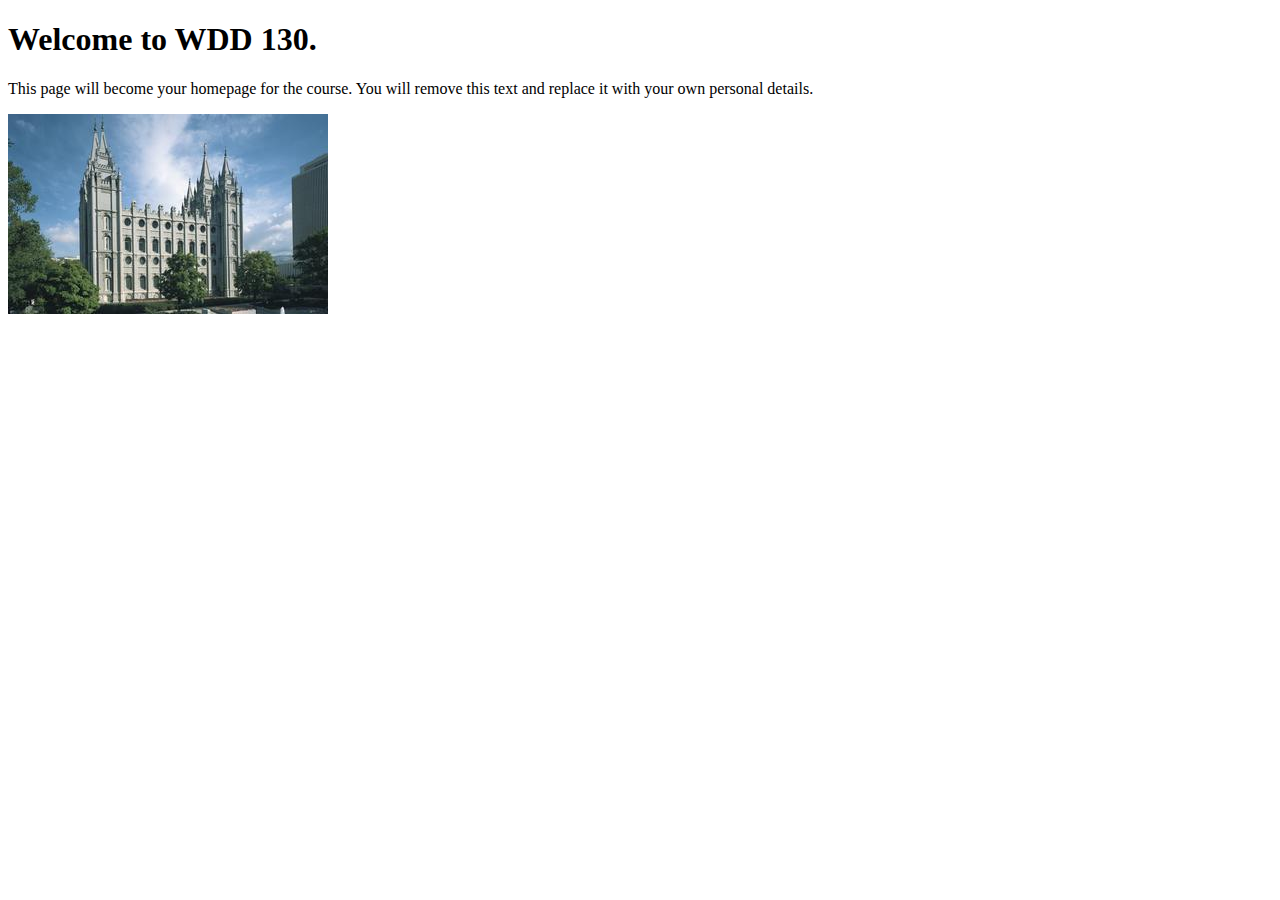
<file: index.html>
<!DOCTYPE html>
<html lang="en">
<head>
    <meta charset="UTF-8">
    <meta name="viewport" content="width=device-width, initial-scale=1.0">
    <title>WDD 130 | Personal Homepage</title>
</head>
<body>
    <h1>Welcome to WDD 130.</h1>
    <p>This page will become your homepage for the course. You will remove this text and replace it with your own personal details.</p>

    <img src="images/salt-lake-temple.jpg" alt="The Salt Lake Temple.">
</body>
</html>
</file>
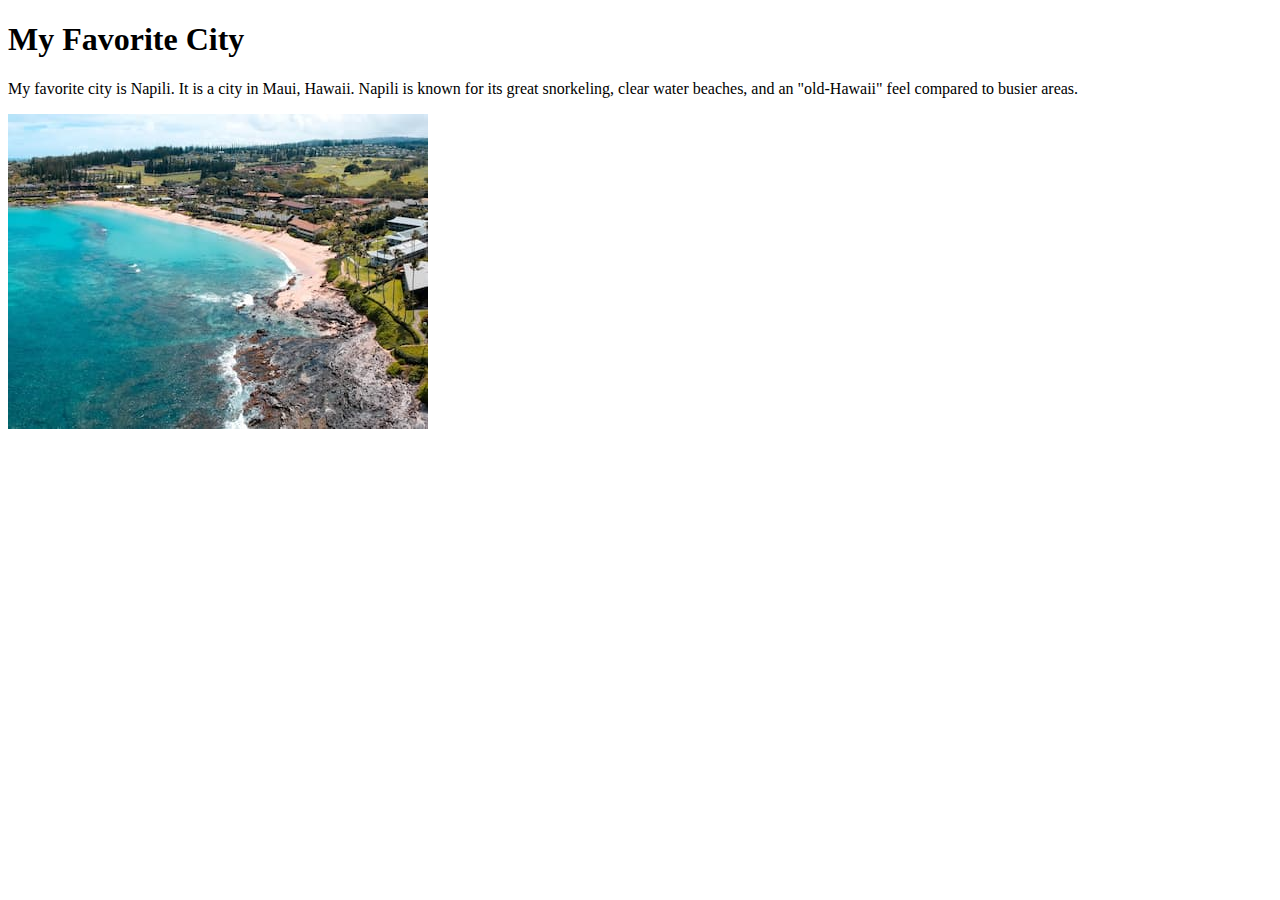
<file: week01/index.html>
<!DOCTYPE html>
<html lang="en">

<head>
    <meta charset="UTF-8">
    <meta name="viewport" content="width=device-width, initial-scale=1.0">
    <title>Scott Smith WDD 130</title>
</head>

<body>
    <h1>My Favorite City</h1>
    <p>My favorite city is Napili. It is a city in Maui, Hawaii. Napili is known for its great
        snorkeling, clear water beaches, and an "old-Hawaii" feel compared to busier areas.</p>
    <img src="./images/napilishores.jpg" alt="Napili shores">
</body>

</html>
</file>
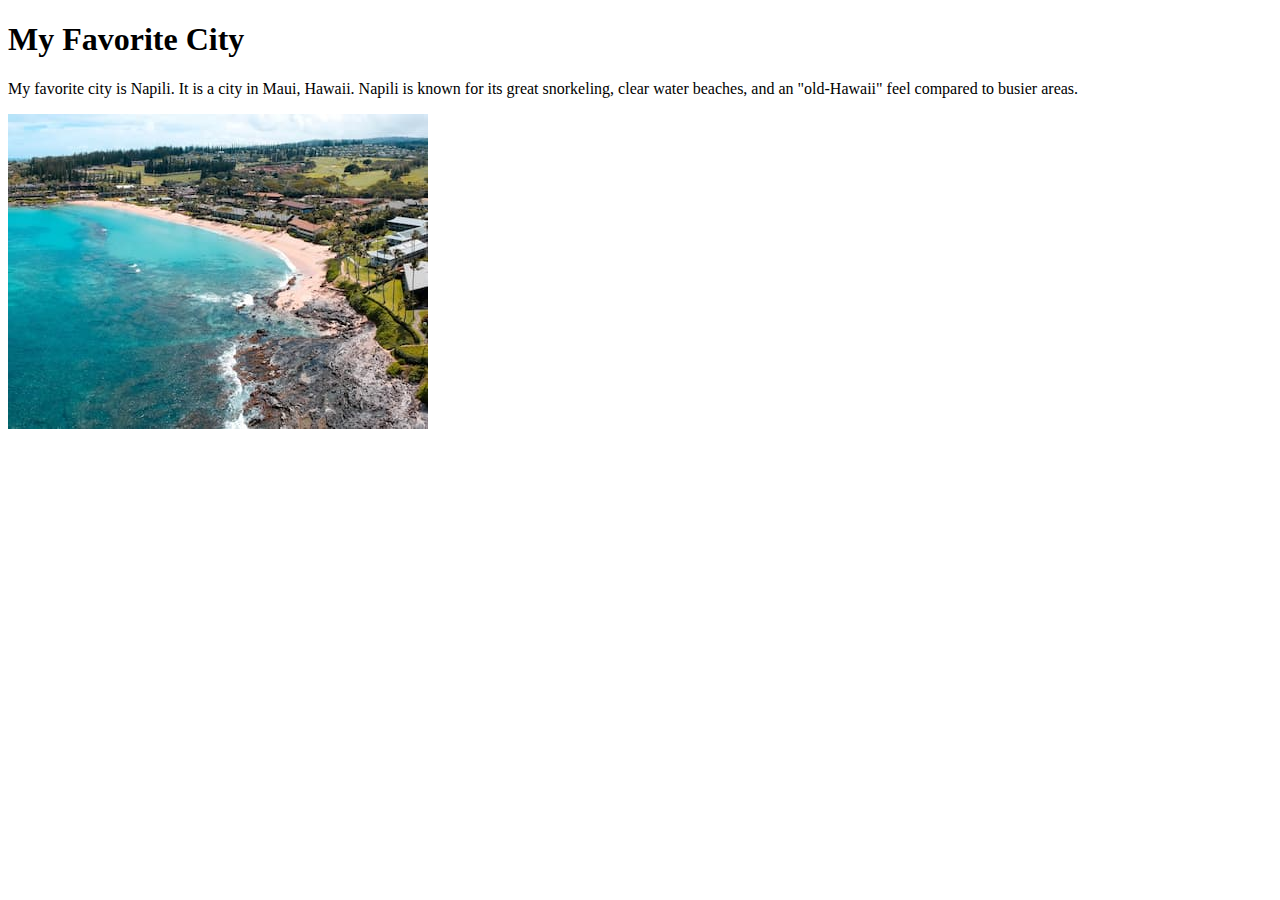
<file: week01/favorite-city.html>
<!DOCTYPE html>
<html lang="en">

<head>
    <meta charset="UTF-8">
    <meta name="viewport" content="width=device-width, initial-scale=1.0">
    <title>Favorite City - Scott Smith</title>
</head>

<body>
    <h1>My Favorite City</h1>
    <p>My favorite city is Napili. It is a city in Maui, Hawaii. Napili is known for its great
        snorkeling, clear water beaches, and an "old-Hawaii" feel compared to busier areas.</p>
    <img src="./images/napilishores.jpg" alt="Napili shores">
</body>

</html>
</file>
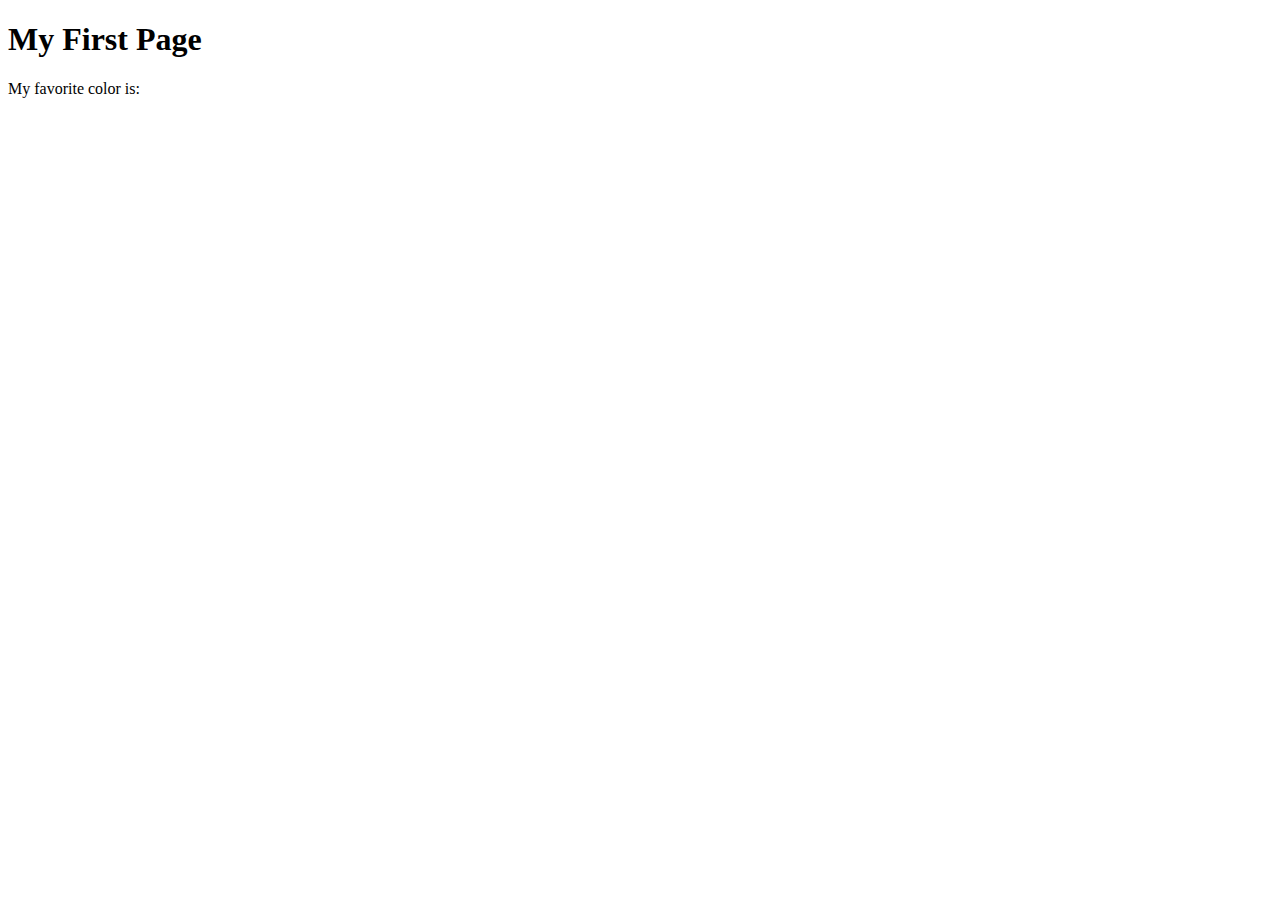
<file: week01/first-page.html>
<!DOCTYPE html>
<html lang="en">
<head>
    <meta charset="UTF-8">
    <meta name="viewport" content="width=device-width, initial-scale=1.0">
    <title>My First Page</title>
</head>
<body>
    <h1>My First Page</h1>
    <p>My favorite color is: </p>
</body>
</html>
</file>
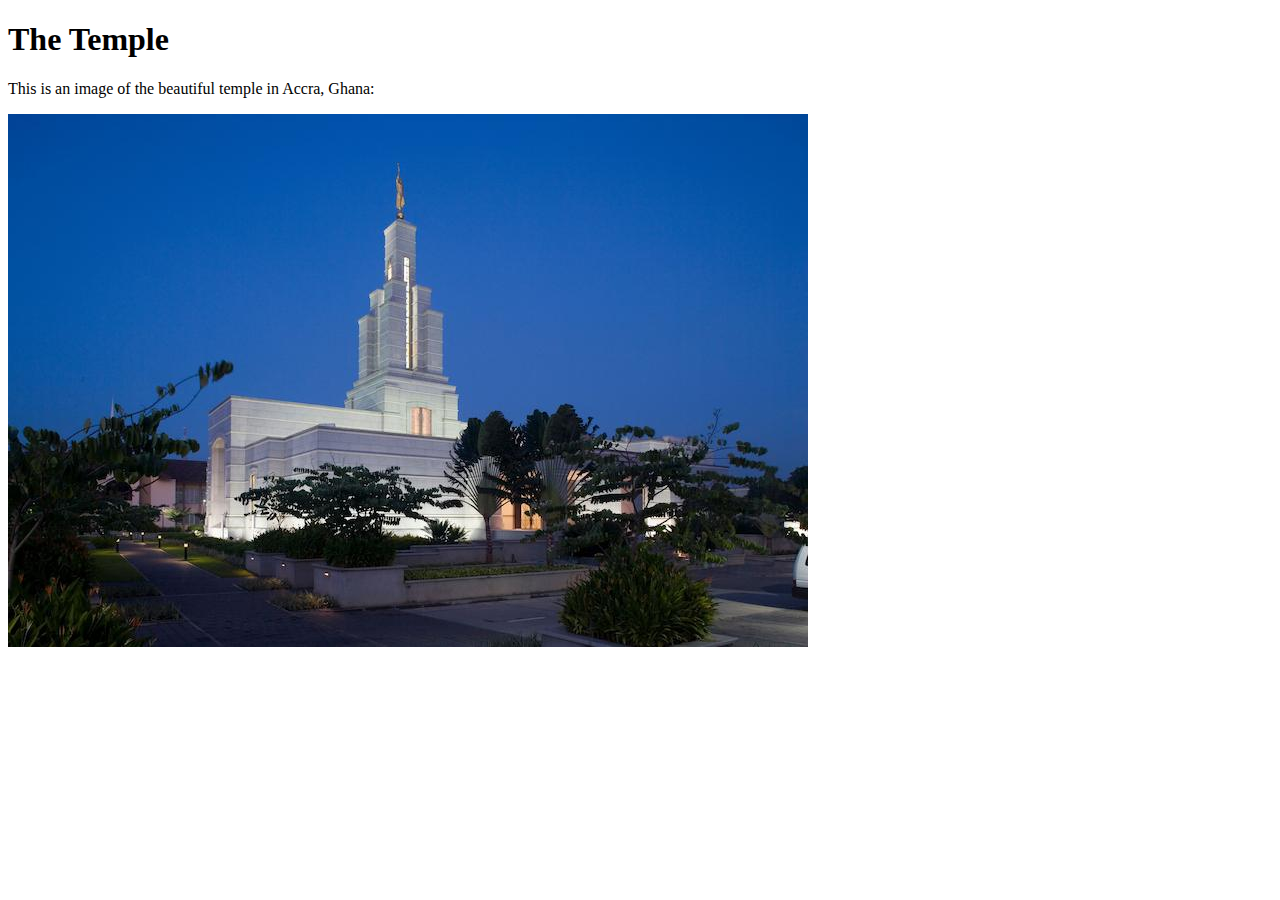
<file: week01/images-solution.html>
<!DOCTYPE html>
<html lang="en">
<head>
    <meta charset="UTF-8">
    <meta name="viewport" content="width=device-width, initial-scale=1.0">
    <title>Temple Image</title>
</head>
<body>
    <h1>The Temple</h1>
    <p>This is an image of the beautiful temple in Accra, Ghana:</p>
    <img src="images/temple-small.jpg" alt="The Accra Ghana Temple">
    
</body>
</html>
</file>
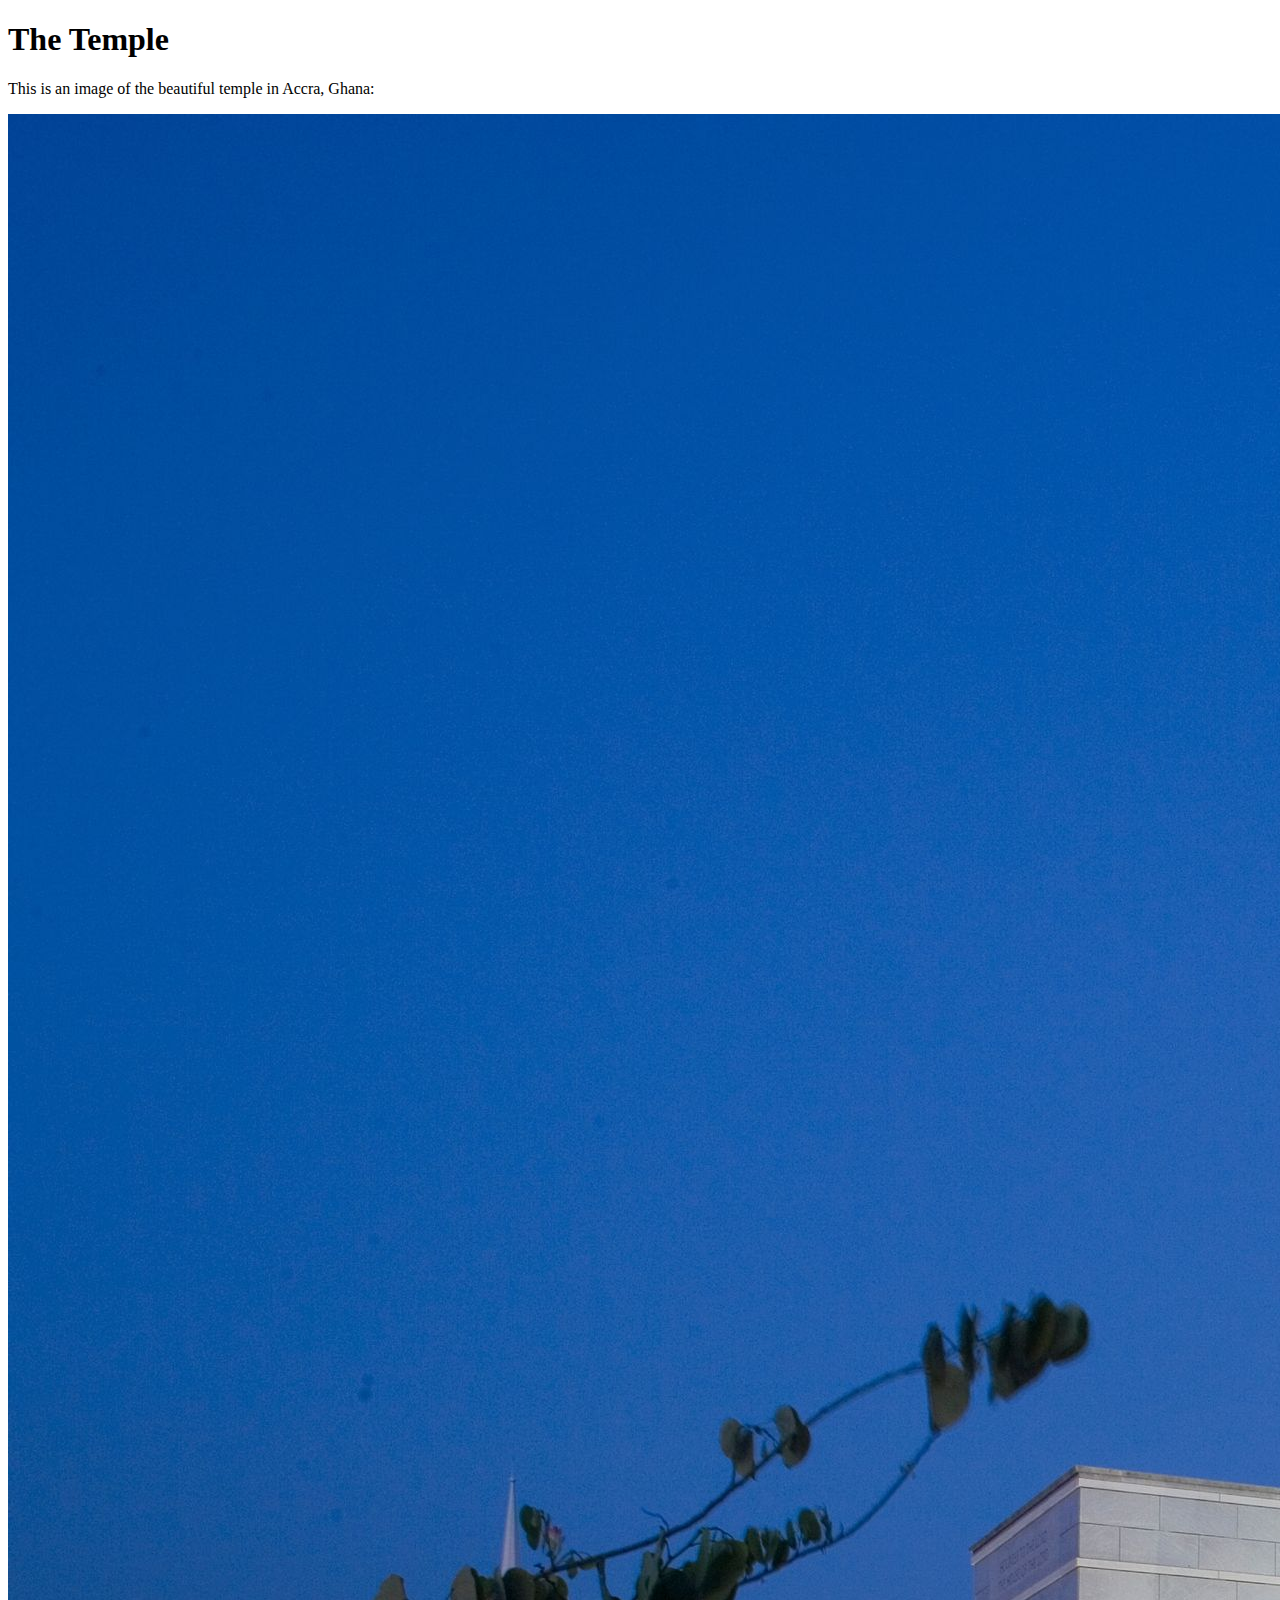
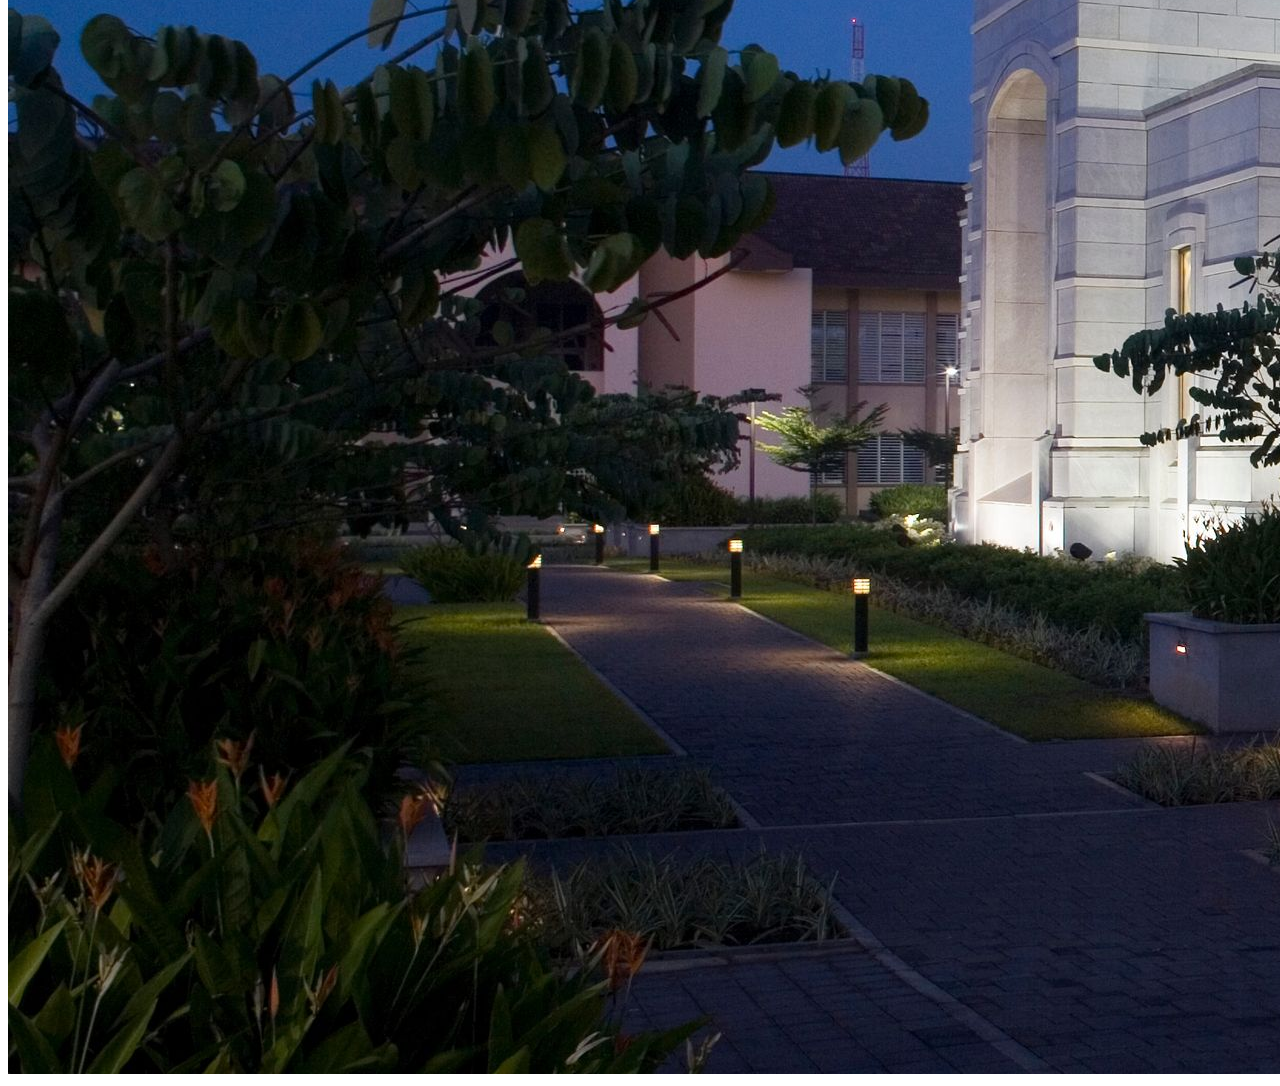
<file: week01/images.html>
<!DOCTYPE html>
<html lang="en">
<head>
    <meta charset="UTF-8">
    <meta name="viewport" content="width=device-width, initial-scale=1.0">
    <title>Temple Image</title>
</head>
<body>
    <h1>The Temple</h1>
    <p>This is an image of the beautiful temple in Accra, Ghana:</p>
    <img src="images/temple-large.jpeg" alt="The Accra Ghana Temple">
    
</body>
</html>
</file>
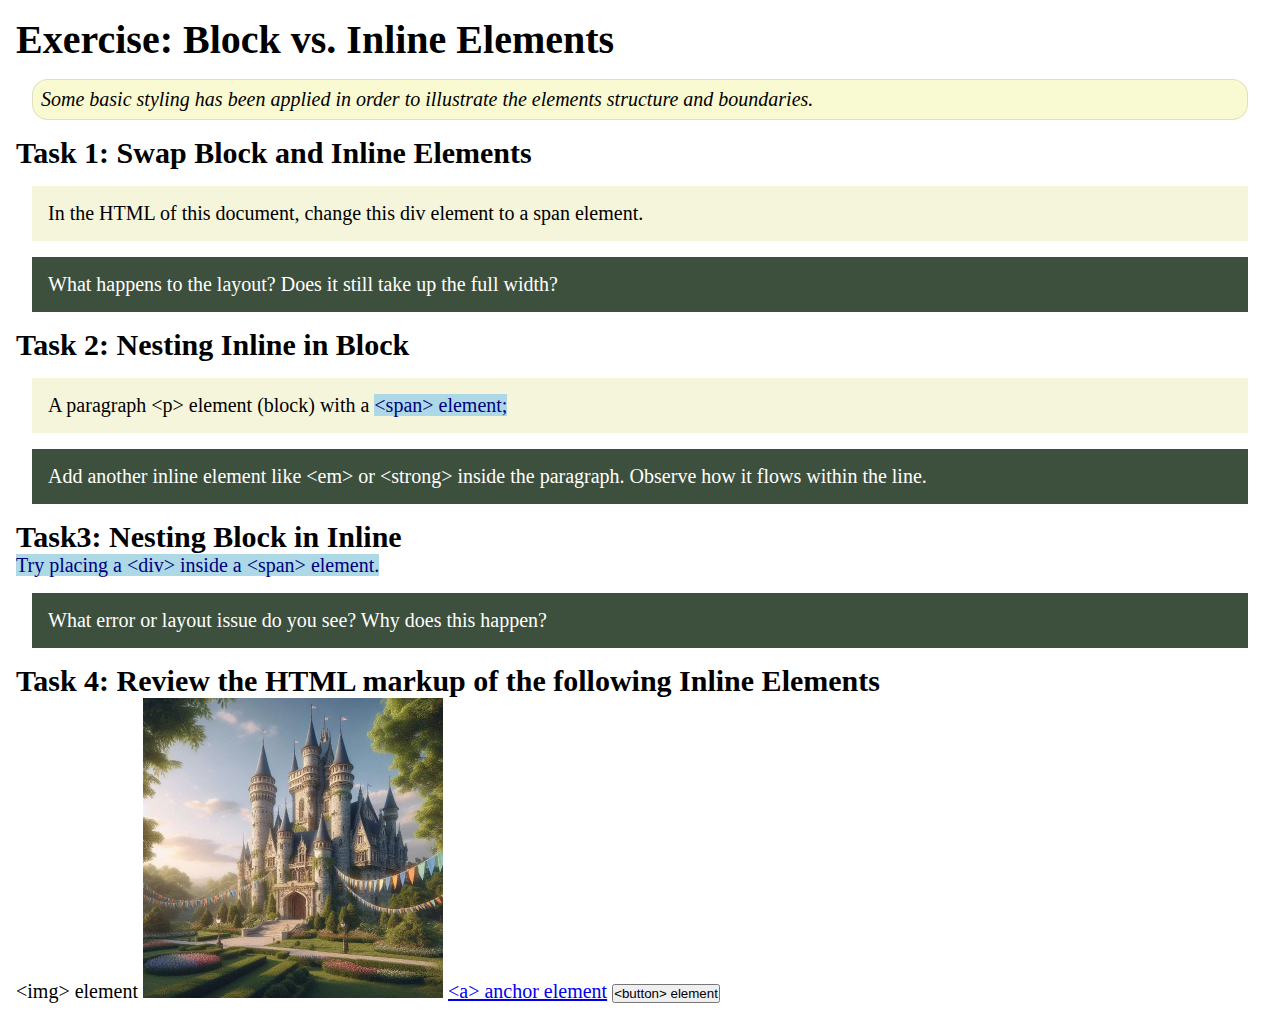
<file: week02/block-vs-inline.html>
<!DOCTYPE html>
<html lang="en">

<head>
    <meta charset="UTF-8">
    <meta name="viewport" content="width=device-width, initial-scale=1.0">
    <title>Exercise: Block vs. Inline Elements</title>
    <link rel="stylesheet" href="styles/block-vs-inline.css">
</head>

<body>
    <main>
        <h1>Exercise: Block vs. Inline Elements</h1>
        <p class="note">Some basic styling has been applied in order to illustrate the elements structure and
            boundaries.</p>

        <h2>Task 1: Swap Block and Inline Elements</h2>
        <div>In the HTML of this document, change this div element to a span element.</div>

        <p class="question">What happens to the layout? Does it still take up the full width?</p>

        <h2>Task 2: Nesting Inline in Block</h2>
        <p>A paragraph &lt;p&gt; element (block) with a <span>&lt;span&gt; element;</span></p>
        <p class="question">Add another inline element like &lt;em&gt; or &lt;strong&gt; inside the paragraph. Observe
            how it flows within the line.</p>

        <h2>Task3: Nesting Block in Inline</h2>
        <span>Try placing a &lt;div&gt; inside a &lt;span&gt; element.</span>
            <p class="question">What error or layout issue do you see? Why does this happen?</p>


            <h2>Task 4: Review the HTML markup of the following Inline Elements</h2>
        &lt;img&gt; element
        <img src="images/castle.webp" alt="placeholder image (images are inline)" width="300" height="300">
        <a href="https://churchofjesuschrist.org">&lt;a&gt; anchor element</a>
        <button type="button">&lt;button&gt; element</button>
    </main>
</body>

</html>
</file>
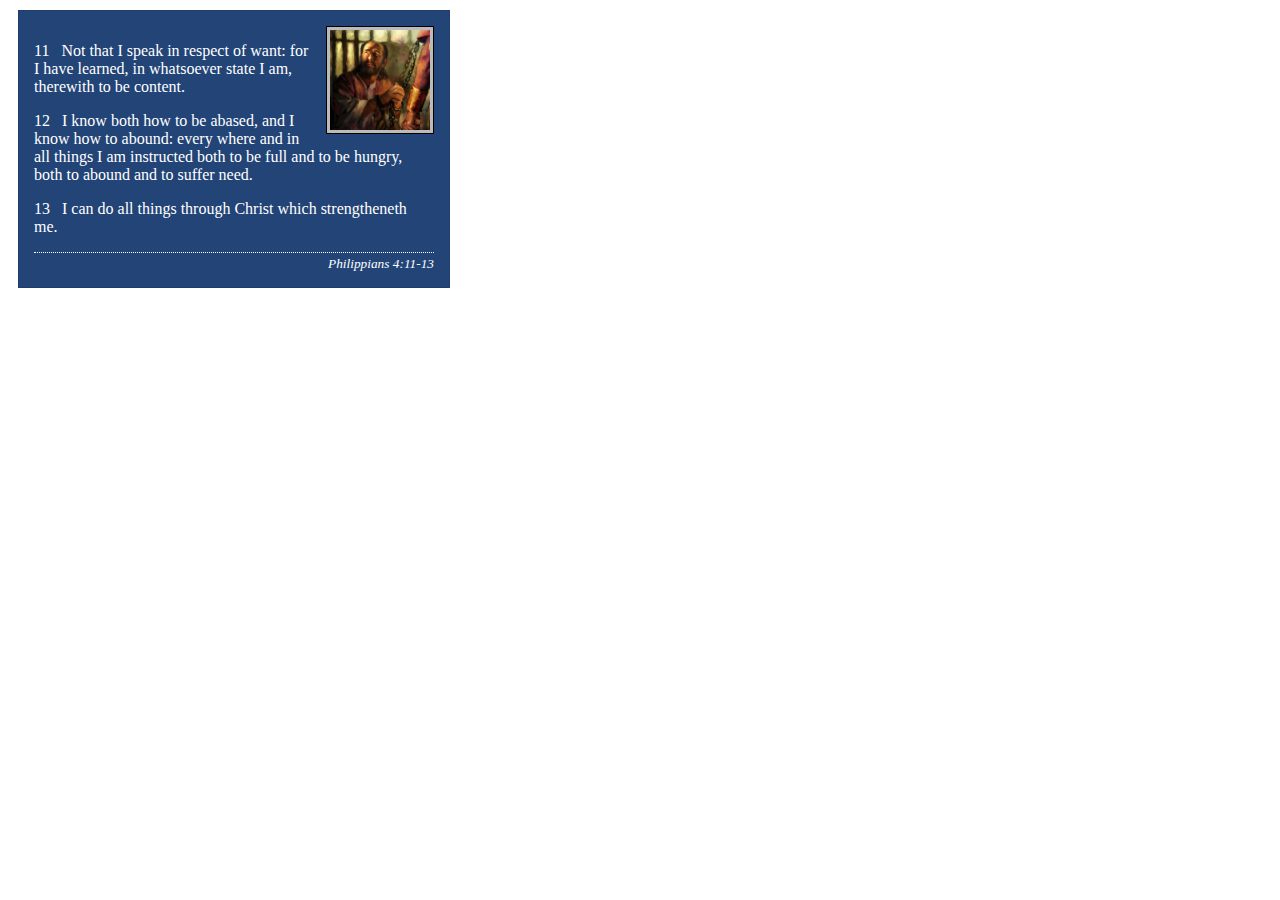
<file: week02/box-model-solution.html>
<!DOCTYPE html>
<html lang="en">
<head>
    <meta charset="UTF-8">
    <meta name="viewport" content="width=device-width, initial-scale=1.0">
    <title>Box Model Activity</title>
    <link rel="stylesheet" href="styles/box-model-solution.css">
</head>
<body>
    <main>
        <div class="callout">
            <img src="images/apostle-paul-imprisoned.webp" alt="Paul the Apostle - Imprisoned in Rome" width="200" height="200">
            <blockquote>
                <p>11 &nbsp; Not that I speak in respect of want: for I have learned, in whatsoever state I am, therewith to be content.</p>
                <p>12 &nbsp; I know both how to be abased, and I know how to abound: every where and in all things I am instructed both to be full and to be hungry, both to abound and to suffer need.</p>
                <p>13 &nbsp; I can do all things through Christ which strengtheneth me.</p>
            </blockquote>
            <cite>Philippians 4:11-13</cite>
        </div>
    </main>
</body>
</html>
</file>
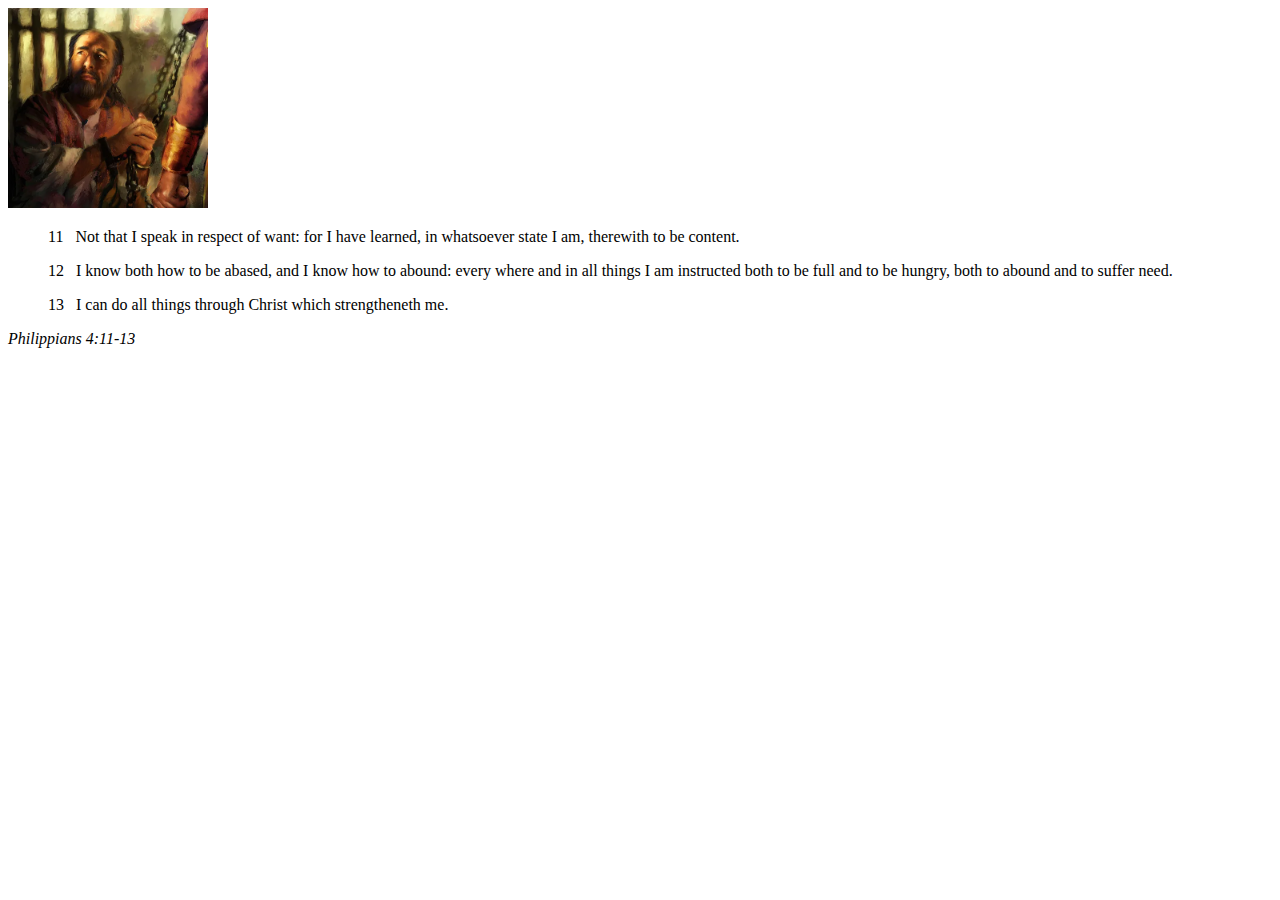
<file: week02/box-model.html>
<!DOCTYPE html>
<html lang="en">
<head>
    <meta charset="UTF-8">
    <meta name="viewport" content="width=device-width, initial-scale=1.0">
    <title>Box Model Activity</title>
</head>
<body>
    <main>
        <div class="callout">
            <img src="images/apostle-paul-imprisoned.webp" alt="Paul the Apostle - Imprisoned in Rome" width="200" height="200">
            <blockquote>
                <p>11 &nbsp; Not that I speak in respect of want: for I have learned, in whatsoever state I am, therewith to be content.</p>
                <p>12 &nbsp; I know both how to be abased, and I know how to abound: every where and in all things I am instructed both to be full and to be hungry, both to abound and to suffer need.</p>
                <p>13 &nbsp; I can do all things through Christ which strengtheneth me.</p>
            </blockquote>
            <cite>Philippians 4:11-13</cite>
        </div>
    </main>
</body>
</html>
</file>
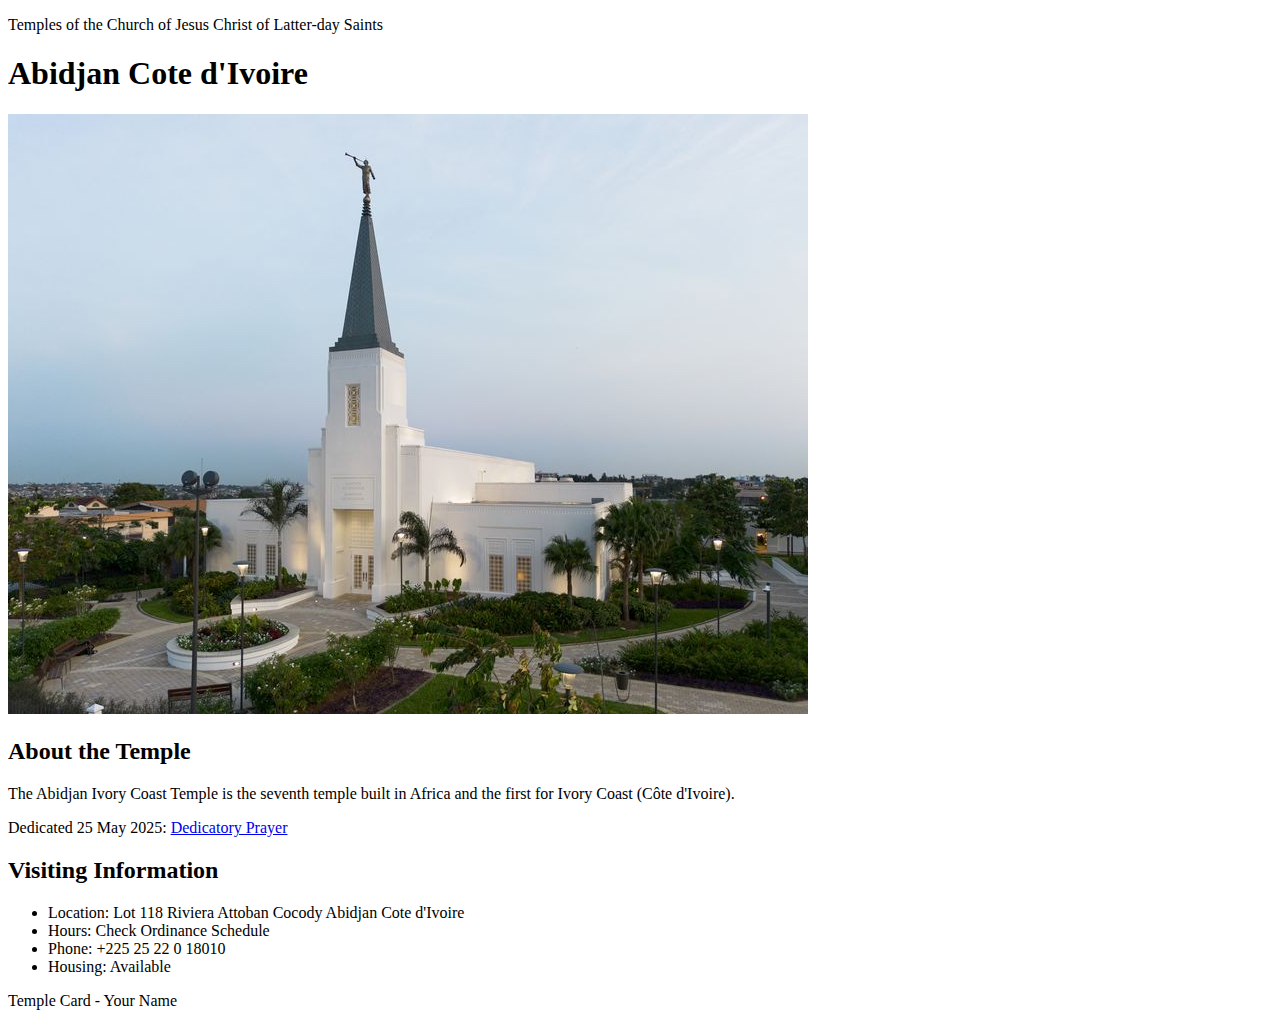
<file: week02/temple.html>
<!DOCTYPE html>
<html lang="en">

<head>
    <meta charset="UTF-8">
    <meta name="viewport" content="width=device-width, initial-scale=1.0">
    <title>Temple Card - Abidjan Cote d'Ivoire</title>
</head>

<body>
    <header>
        <p>Temples of the Church of Jesus Christ of Latter-day Saints</p>
    </header>
    <main>
        <h1>Abidjan Cote d'Ivoire</h1>
        <picture>
            <img src="images/abidjan-ivory-coast.jpeg" alt="Abidjan Cote d'Ivoire Temple">
        </picture>
        <section>
            <h2>About the Temple</h2>
            <p>The Abidjan Ivory Coast Temple is the seventh temple built in Africa and the first for Ivory Coast (Côte
                d'Ivoire).</p>
            <p>Dedicated 25 May 2025: <a
                    href="https://www.churchofjesuschrist.org/temples/dedicatory-prayer/abidjan-ivory-coast-temple/2025-05-25?lang=eng"
                    target="_blank" rel="noopener noreferrer">Dedicatory Prayer</a></p>
        </section>
        <section>
            <h2>Visiting Information</h2>
            <ul>
                <li>Location: Lot 118 Riviera Attoban Cocody Abidjan Cote d'Ivoire</li>
                <li>Hours: Check Ordinance Schedule</li>
                <li>Phone: +225 25 22 0 18010</li>
                <li>Housing: Available</li>
            </ul>
        </section>
    </main>
    <footer>
        <p>Temple Card - Your Name</p>
    </footer>
</body>

</html>
</file>
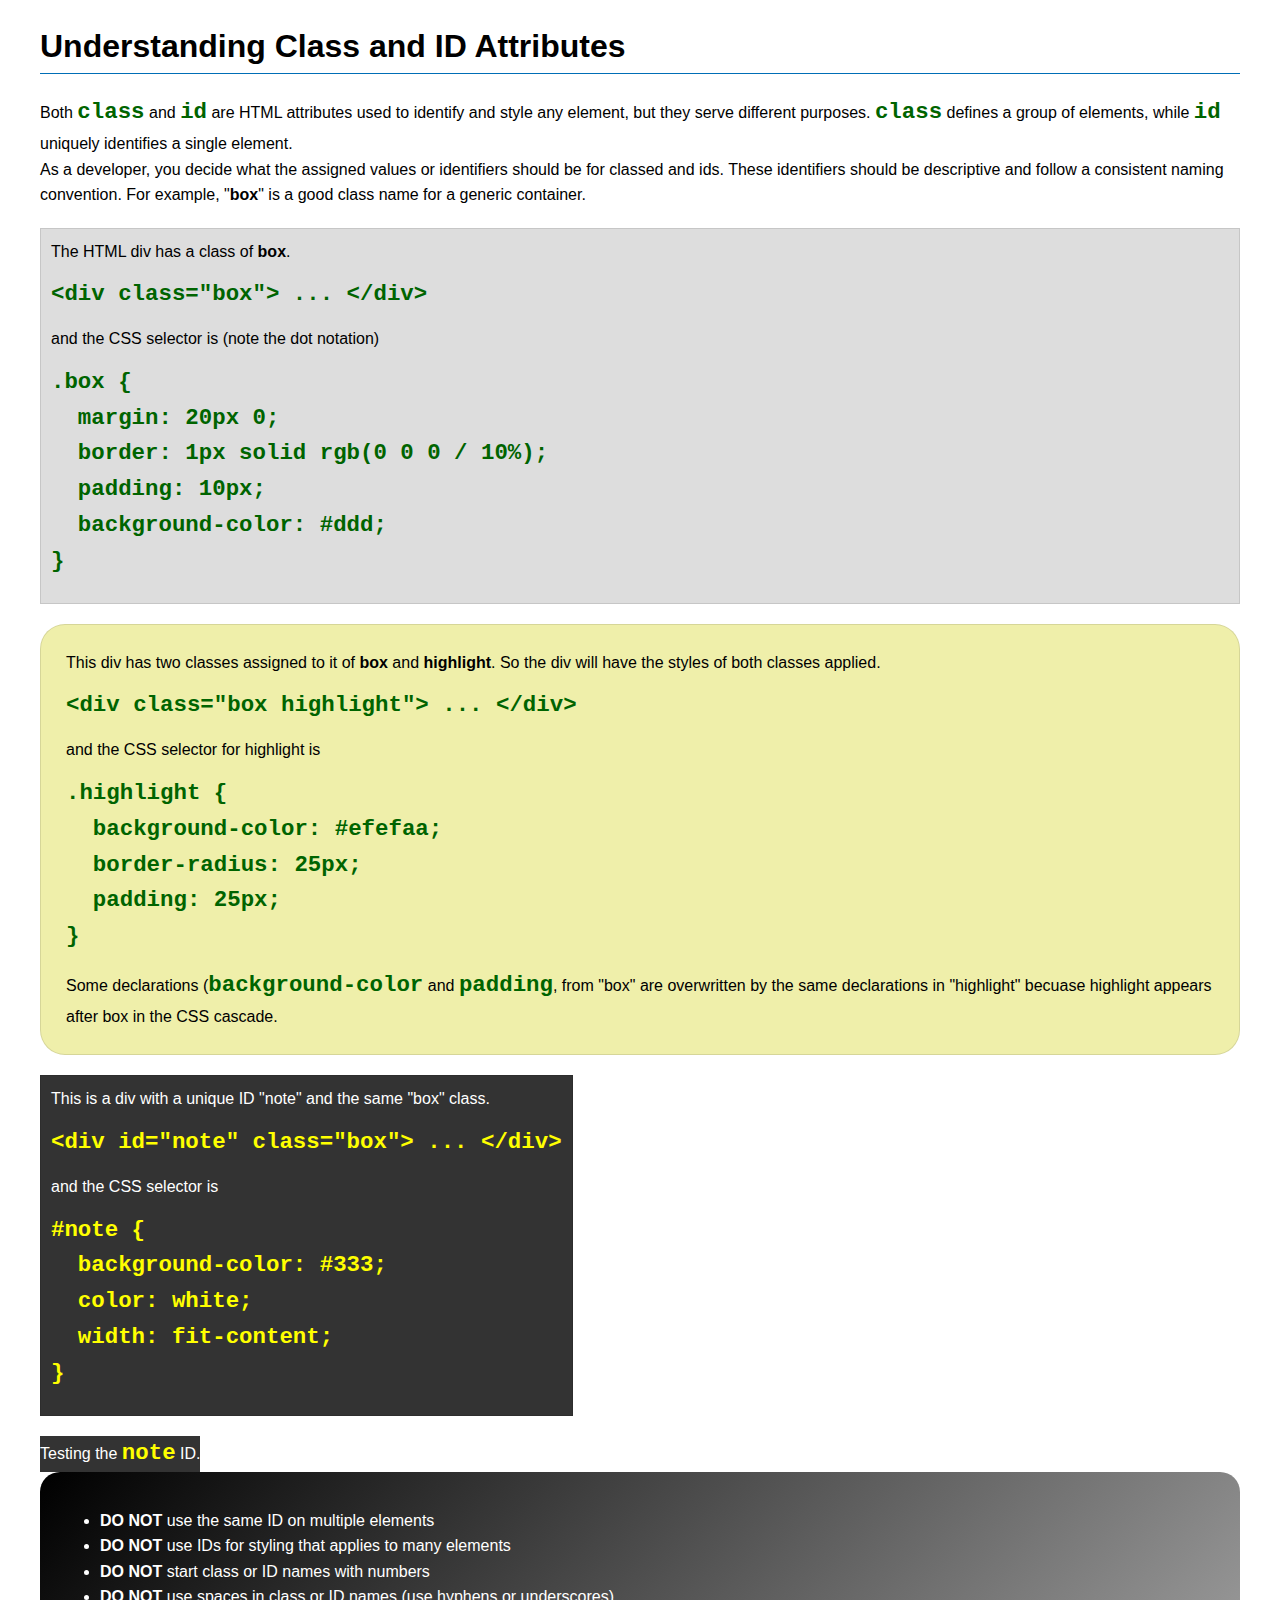
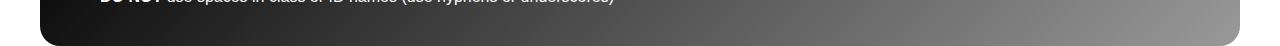
<file: week03/class-and-id.html>
<!DOCTYPE html>
<html lang="en">

<head>
    <meta charset="UTF-8">
    <meta name="viewport" content="width=device-width, initial-scale=1.0">
    <title>Class vs ID Attributes</title>
    <link rel="stylesheet" href="styles/class-and-id.css">
</head>

<body>
    <h1>Understanding Class and ID Attributes</h1>
    <p>Both <code>class</code> and <code>id</code> are HTML attributes used to identify and style any element, but they
        serve different purposes. <code>class</code> defines a group of elements, while <code>id</code> uniquely
        identifies a single element.</p>
    <p>As a developer, you decide what the assigned values or identifiers should be for classed and ids. These
        identifiers should be
        descriptive and follow a consistent naming convention. For example, "<strong>box</strong>" is a good class name
        for a generic container.</p>
    <div class="box">
        <p>The HTML div has a class of <strong>box</strong>.</p>
        <pre><code class="html">&lt;div class="box"&gt; ... &lt;/div&gt;</code></pre>
        and the CSS selector is (note the dot notation)
        <pre><code class="css">.box {
  margin: 20px 0;
  border: 1px solid rgb(0 0 0 / 10%);
  padding: 10px;
  background-color: #ddd; 
}</code></pre>
    </div>

    <div class="box highlight">
        <p>This div has two classes assigned to it of <strong>box</strong> and <strong>highlight</strong>. So the div
            will have the styles of both classes applied.</p>
        <pre><code class="html">&lt;div class="box highlight"&gt; ... &lt;/div&gt;</code></pre>
        and the CSS selector for highlight is
        <pre><code class="css">.highlight {
  background-color: #efefaa;
  border-radius: 25px;
  padding: 25px;
}</code></pre>
<p>Some declarations (<code>background-color</code> and <code>padding</code>, from "box" are overwritten by the same declarations in "highlight" becuase highlight appears after box in the CSS cascade.</p>
    </div>

    <div id="note" class="box">
        <p>This is a div with a unique ID "note" and the same "box" class.</p>
        <pre><code class="html">&lt;div id="note" class="box"&gt; ... &lt;/div&gt;</code></pre>
        and the CSS selector is
        <pre><code class="css">#note {
  background-color: #333;
  color: white;
  width: fit-content;
}</code></pre>
    </div>

    <div id="note">
        <p>Testing the <code>note</code> ID.</p>
    </div>

    <section id="best-practice">
        <ul>
            <li><strong>DO NOT</strong> use the same ID on multiple elements</li>
            <li><strong>DO NOT</strong> use IDs for styling that applies to many elements</li>
            <li><strong>DO NOT</strong> start class or ID names with numbers</li>
            <li><strong>DO NOT</strong> use spaces in class or ID names (use hyphens or underscores)</li>
        </ul>
    </section>




</body>

</html>
</file>
<file: week02/styles/block-vs-inline.css>
* {
    margin: 0;
    padding: 0;
}

body {
    font-size: 20px;
    margin: 1rem;
}

p,
div {
    background-color: beige;
    margin: 1rem;
    padding: 1rem;
}

span {
    color: navy;
    background-color: lightblue;
}

code {
    margin: 0;
    padding: 0;
    color: green;
    font-size: 1.2rem;
}

.note {
    font-style: italic;
    background-color: lightgoldenrodyellow;
    border-radius: 1rem;
    border: 1px solid rgb(0 0 0 / 10%);
    margin: 1rem;
    padding: .5rem;
}

.question {
    background-color: #3d503d;
    color: #fff;
}
</file>
<file: week02/styles/box-model-solution.css>
.callout {
    max-width: 400px;
    margin: 10px;
    border: 1px solid rgba(0, 0, 0, .1);
    padding: 15px;
    background-color: #247;
    color: #fff;
}

.callout img {
    float: right;
    margin: 0 0 10px 15px;
    border: 1px solid #000;
    padding: 3px;
    background-color: #bbb;
    width: 100px;
    height: auto;

}

blockquote {
    margin: 0;
}

cite {
    display: block;
    border-top: 1px dotted #fff;
    padding-top: 3px;
    text-align: right;
    font-size: smaller;
}
</file>
<file: week03/styles/class-and-id.css>
body {
    font-family: Arial, sans-serif;
    line-height: 1.6;
    margin: 0;
    padding: 0 40px;
}

h1 {
    border-bottom: 1px solid rgb(0 110 182);
    padding-bottom: 0;
}



p {
    margin: 0;
}

code {
    color: darkgreen;
    font-weight: 700;
    font-size: 1.4rem;
}

/* Class examples - can be reused */

.box {
    margin: 20px 0;
    border: 1px solid rgb(0 0 0 / 10%);
    padding: 10px;
    background-color: #ddd; /* this is shorthand for #dddddd */
}

.highlight {
    background-color: #efefaa;
    border-radius: 25px;
    padding: 25px;
}

/* ID examples - should be unique */

#note {
    background-color: #333;
    color: white;
    width: fit-content;
}

#note code {
    color: yellow;
}

#best-practice {
    background: linear-gradient(135deg, #000 0%, #999 100%);
    color: white;
    border-radius: 20px;
    padding: 20px
}
</file>
